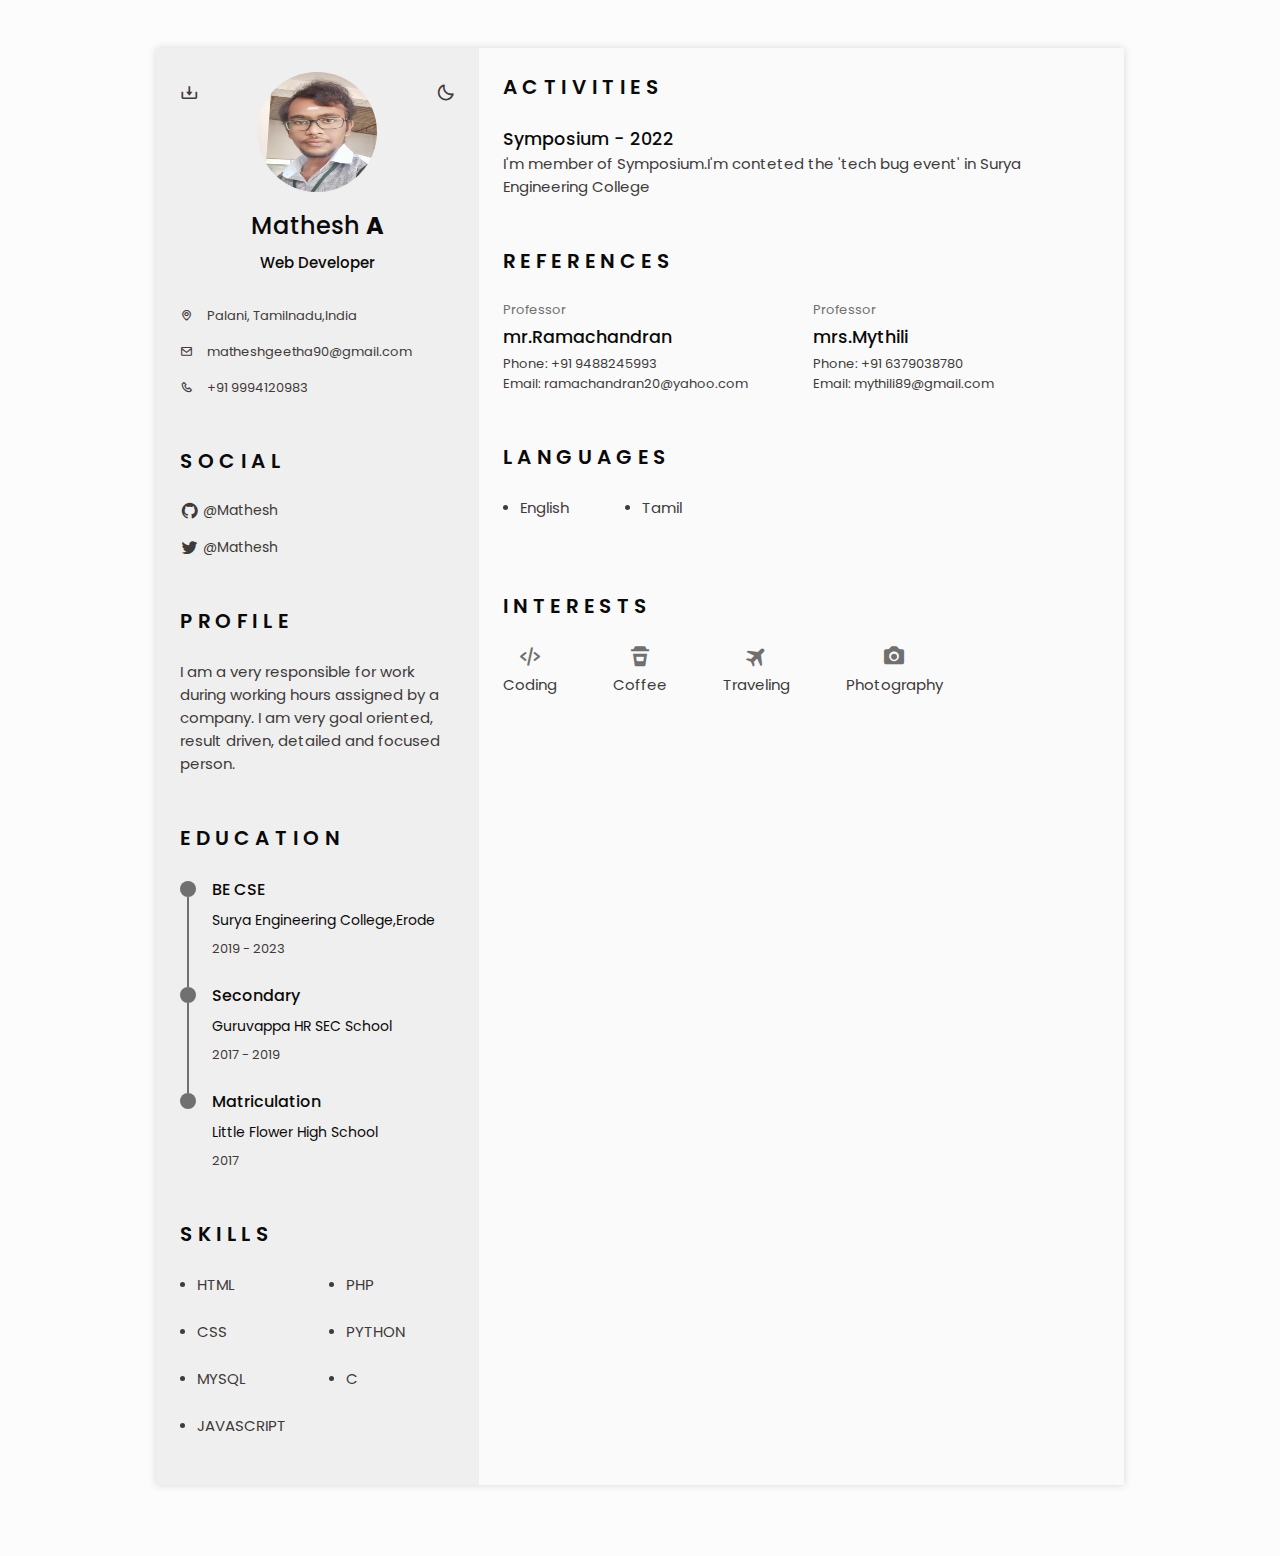
<file: Assignment/Team-lead-Mathesh/Assignment-1/index.html>
<!DOCTYPE html>
    <html lang="en">
    <head>
        <meta charset="UTF-8">
        <meta name="viewport" content="width=device-width, initial-scale=1.0">

        <!-- BOX ICONS -->
        <link rel="stylesheet" href="https://cdn.jsdelivr.net/npm/boxicons@latest/css/boxicons.min.css">

        <!-- CSS -->
        <link rel="stylesheet" href="assets/css/styles.css">

        <!-- Favicon -->
        <link rel="icon" href="assets/img/mathesh.jpg"  type="image/jpg">

        <title>Mathesh A-Resume</title>
    </head>
    <body>
        <!-- HEADER -->
        <header class="l-header" id="header">
            <nav class="nav bd-container">
                <a href="#" class="nav_logo">Mathesh A </a>
                <div class="nav_menu" id="nav-menu">
                    <ul class="nav_list">
                        <li class="nav_item">
                            <a href="#home" class="nav_link active-link">
                                <i class='bx bx-home nav_icon'></i>Home
                            </a>
                        </li>
                        <li class="nav_item">
                            <a href="#profile" class="nav_link">
                                <i class='bx bx-user nav_icon'></i>Profile
                            </a>
                        </li>
                        <li class="nav_item">
                            <a href="#education" class="nav_link">
                                <i class='bx bx-book nav_icon'></i>Education
                            </a>
                        </li>
                        <li class="nav_item">
                            <a href="#skills" class="nav_link">
                                <i class='bx bx-receipt nav_icon'></i>Skills
                            </a>
                        </li>
            
                        <li class="nav_item">
                            <a href="#certificate" class="nav_link">
                                <i class='bx bx-award nav_icon'></i>Certificate
                            </a>
                        </li>
                        <li class="nav_item">
                            <a href="#references" class="nav_link">
                                <i class='bx bx-link-external nav_icon'></i>References
                            </a>
                        </li>
                    </ul>
                </div>
                <div class="nav_toggle" id="nav-toggle">
                    <i class='bx bx-grid-alt'></i>
                </div>
            </nav>
        </header>

        <main class="l-main bd-container">
            <!-- All elements within this div, is generated in PDF -->
            <div class="resume" id="area-cv">
                <div class="resume__left">
                    <!-- HOME -->
                    <section class="home" id="home">
                        <div class="home_containter section bd-grid">
                            <div class="home_data bd-grid">
                                <img src="assets/img/mathesh.jpg" alt="" class="home_img center">
                                <h1 class="home_title">Mathesh <b>A</b></h1>
                                <h3 class="home_profession">Web Developer</h3>
                                                            </div>
                            <div class="home_address bd-grid">
                                <span class="home_information">
                                    <i class="bx bx-map"> &nbsp; </i> Palani, Tamilnadu,India 
                                </span>
                                <span class="home_information">
                                    <i class="bx bx-envelope"> &nbsp; </i> matheshgeetha90@gmail.com
                                </span>
                                <span class="home_information">
                                    <i class="bx bx-phone"> &nbsp; </i> +91 9994120983
                                </span>
                            </div>
                        </div>
                        
                        <!-- Theme change button -->
                        <i class="bx bx-moon change-theme" title="Theme" id="theme-button"></i>
                        <!-- Button to generate and download the pdf. Available for desktop -->
                        <i class="bx bx-download generate-pdf" title="Generate PDF" id="resume-button"></i>
                    </section>          
                    
                    <!-- SOCIAL -->
                    <section class="social section">
                        <h2 class="section-title">SOCIAL</h2>
                        <div class="social_container bd-grid">
                            </a>
                            <a href="https://github.com/matheshananthan/" target="_blank" class="social_link">
                                <i class="bx bxl-github social_icon"></i> @Mathesh
                            </a>
                            <a href="https://twitter.com/MatheshAg" target="_blank" class="social_link">
                                <i class="bx bxl-twitter social_icon"></i> @Mathesh
                            </a>
                        </div>
                    </section>
                    <!-- PROFILE -->
                    <section class="profile section" id="profile">
                        <h2 class="section-title">Profile</h2>
                        <p class="profile_description">
                            I am a  very responsible for work during working hours assigned by a company. I am very goal oriented, result driven, detailed and focused person. 
                        </p>
                    </section>
                    
                    <!-- EDUCATION -->
                    <section class="education section" id="education">
                        <h2 class="section-title">Education</h2>
                        <div class="education_container bd-grid">
                            <div class="education_content">
                                <div class="education_time">
                                    <span class="education_rounder"></span>
                                    <span class="education_line"></span>
                                </div>
                                <div class="education_data bd-grid">
                                    <h3 class="education_title">BE CSE</h3>
                                    <span class="education_studies">Surya Engineering College,Erode</span>
                                    <span class="education_year">2019 - 2023</span>
                                </div>
                            </div>
                            <div class="education_content">
                                <div class="education_time">
                                    <span class="education_rounder"></span>
                                    <span class="education_line"></span>
                                </div>
                                <div class="education_data bd-grid">
                                    <h3 class="education_title">Secondary</h3>
                                    <span class="education_studies">Guruvappa HR SEC School</span>
                                    <span class="education_year">2017 - 2019</span>
                                </div>
                            </div>
                            <div class="education_content">
                                <div class="education_time">
                                    <span class="education_rounder"></span>
                                    <!-- <span class="education_line"></span> -->
                                </div>
                                <div class="education_data bd-grid">
                                    <h3 class="education_title">Matriculation</h3>
                                    <span class="education_studies">Little Flower High School</span>
                                    <span class="education_year">2017</span>
                                </div>
                            </div>
                        </div>
                    </section>
                    <!-- SKILLS  -->
                    <section class="skills section" id="skills">
                        <h2 class="section-title">Skills</h2>
                        <div class="skills_content bd-grid">
                            <ul class="skills_data">
                                <li class="skills_name">
                                    <span class="skills_circle"></span> HTML
                                </li>
                                <li class="skills_name">
                                    <span class="skills_circle"></span> CSS
                                </li>
                                <li class="skills_name">
                                    <span class="skills_circle"></span> MYSQL
                                </li>
                                <li class="skills_name">
                                    <span class="skills_circle"></span> JAVASCRIPT
                                </li>
                            </ul>
                            <ul class="skills_data">
                                <li class="skills_name">
                                    <span class="skills_circle"></span>PHP
                                </li>
                                <li class="skills_name">
                                    <span class="skills_circle"></span>PYTHON
                                </li>
                                <li class="skills_name">
                                    <span class="skills_circle"></span>C
                                </li>
                            </ul>
                        </div>
                    </section>
                </div>
                <div class="resume__right">
                    <!-- EXPERIENCE -->
                    <!-- ACTIVITIES -->
                    <section class="Activites section" id="activities">
                        <h2 class="section-title">Activities</h2>
                        <div class="activities_container bd-grid">
                           
                            <div class="activities_content">
                                <h3 class="section_title">Symposium - 2022</h3>
                                <p class="activities_description">
                                 I'm member of  Symposium.I'm conteted the 'tech bug event' in Surya Engineering College  
                                </p>
                            </div>
                        </div>
                    </section>
                    <!-- REFERENCES -->
                    <section class="references section" id="references">
                        <h2 class="section-title">References</h2>
                        <div class="references_container bd-grid">
                            <div class="references_content bd-grid">
                                <span class="references_subtitle">Professor</span>
                                <h3 class="references_title">mr.Ramachandran</h3>
                                <ul class="references_contact">
                                    <li>Phone:  +91 9488245993</li>
                                    <li>Email:  ramachandran20@yahoo.com</li>
                                </ul>
                            </div>
                            <div class="references_content bd-grid">
                                <span class="references_subtitle">Professor</span>
                                <h3 class="references_title">mrs.Mythili</h3>
                                <ul class="references_contact">
                                    <li>Phone:  +91 6379038780</li>
                                    <li>Email:  mythili89@gmail.com</li>
                                </ul>
                            </div>
                        </div>
                    </section>
                    <!-- LANGUAGES -->
                    <section class="languages section">
                        <h2 class="section-title">Languages</h2>
                        <div class="languages_container">
                            <ul class="languages_content bd-grid">
                                <li class="languages_name">
                                    <span class="languages_circle"></span> English
                                </li>
                                <li class="languages_name">
                                    <span class="languages_circle"></span> Tamil
                                </li>
                                
                            </ul>
                        </div>
                    </section>
                    
                    <!-- INTERESTS -->
                    <section class="interests section">
                        <h2 class="section-title">Interests</h2>
                        <div class="interests_container bd-grid">
                            <div class="interests_content">
                                <i class='bx bx-code-alt interests_icon'></i>
                                <span class="interests_name">Coding</span>
                            </div>
                            <div class="interests_content">
                                <i class='bx bxs-coffee-togo interests_icon' ></i>
                                <span class="interests_name">Coffee</span>
                            </div>
                            <div class="interests_content">
                                <i class="bx bxs-plane-alt interests_icon"></i>
                                <span class="interests_name">Traveling</span>
                            </div>
                            <div class="interests_content">
                                <i class="bx bxs-camera interests_icon "></i>
                                <span class="interests_name">Photography</span>
                            </div>
                        </div>
                    </section>
                </div>
            </div>        
        </main> 

        <!-- SCROLL TOP -->
            <a href="#" class="scrolltop" id="scrolltop">
                <i class="bx bx-up-arrow-alt scrolltop_icon"></i>
            </a>

        <!-- HTML2PDF -->
        <script src="assets/js/html2pdf.bundle.min.js"></script>
        
        <!-- MAIN JS -->
        <script src="assets/js/main.js"></script>
    </body> <br>
</html>
</file>
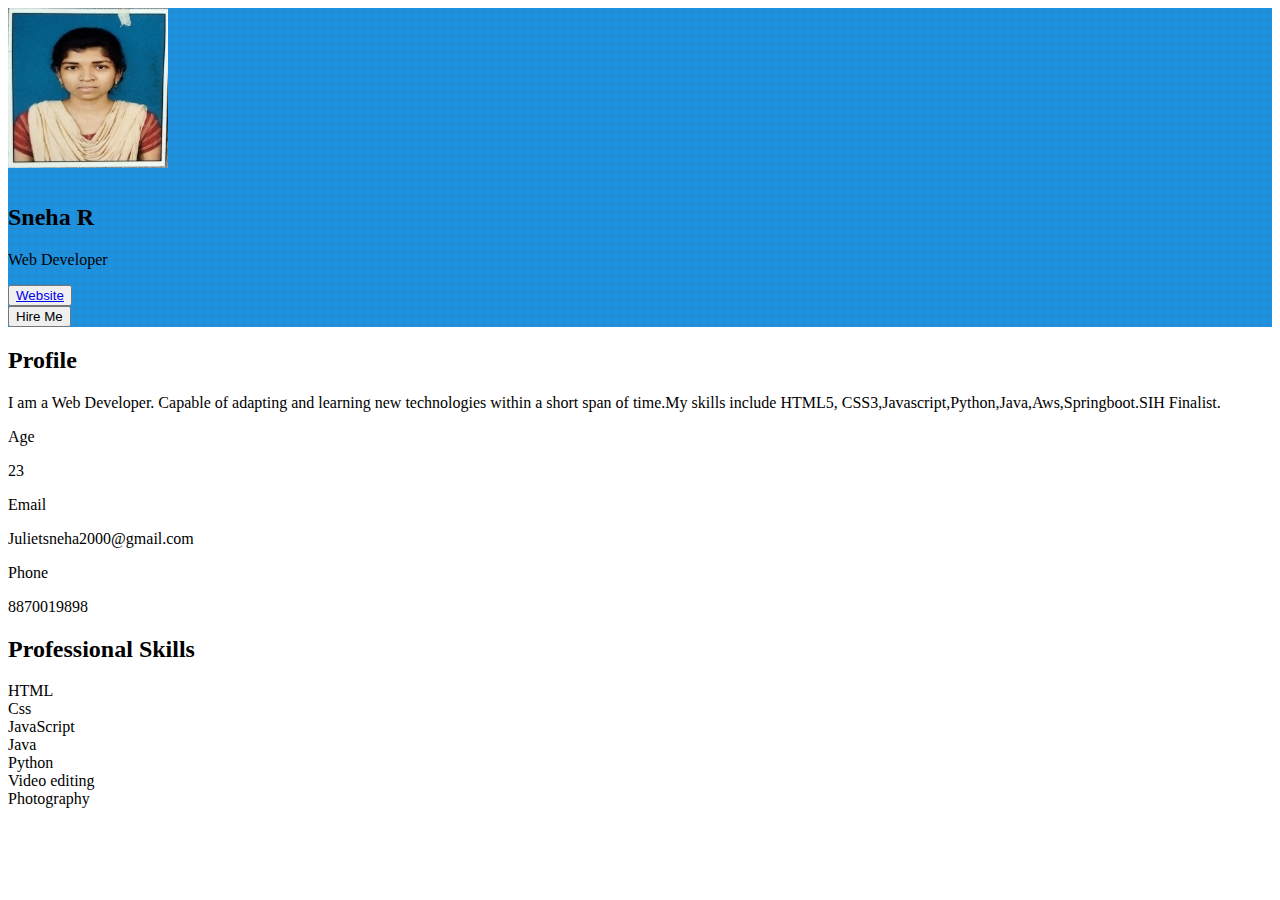
<file: Assignment/Team-Sneha/Assignment 1/index.html>
<!DOCTYPE html>
<html lang="en">
  <head>
    <meta charset="UTF-8" />
    <meta http-equiv="X-UA-Compatible" content="IE=edge" />
    <meta name="viewport" content="width=device-width, initial-scale=1.0" />
    <link rel="stylesheet" href="css/style.css" />
    <link
      href="https://cdn.jsdelivr.net/npm/bootstrap@5.2.1/dist/css/bootstrap.min.css"
      rel="stylesheet"
      integrity="sha384-iYQeCzEYFbKjA/T2uDLTpkwGzCiq6soy8tYaI1GyVh/UjpbCx/TYkiZhlZB6+fzT"
      crossorigin="anonymous"
    />
    <title>Profile</title>
  </head>

  <body>
    <div class="container p-3">
      <!-- top banner -->
      <div class="row p-3 top-banner rounded align-items-center">
        <div class="col-12 col-md-4 col-lg-3">
          <div class="p-1 bg-light profile-img text-center">
            <img
              src="img/sneha.jpg"
              alt="Profile Photo"
              class="profile-img rounded"
            />
          </div>
        </div>
        <div class="col-12 col-md-8 col-lg-9">
          <h2 class="text-white">Sneha R</h2>
          <p class="text-white">Web Developer</p>
          <!-- download btn -->
          <div class="col-12 col-md-6">
            <div class="row">
              <div class="col-6">
                <button class="btn btn-secondary">
                  <a
                    href="https://github.com/Julietsneha2000"
                    class="text-decoration-none text-white"
                    >Website</a
                  >
                </button>
              </div>
              <div class="col-6">
                <button class="btn btn-success">Hire Me</button>
              </div>
            </div>
          </div>
        </div>
      </div>
      <!-- body content -->
      <div class="row justify-content-between mt-5">
        <div class="col-12 col-md-6">
          <h2>Profile</h2>
          <p class="mt-4">
            I am a Web Developer. Capable of adapting and learning new
            technologies within a short span of time.My skills include HTML5,
            CSS3,Javascript,Python,Java,Aws,Springboot.SIH Finalist.
          </p>
        </div>
        <div class="col-12 col-md-4">
          <div class="row">
            <p class="col-6">Age</p>
            <p class="col-6">23</p>
          </div>
          <div class="row">
            <p class="col-6">Email</p>
            <p class="col-6">Julietsneha2000@gmail.com</p>
          </div>
          <div class="row">
            <p class="col-6">Phone</p>
            <p class="col-6">8870019898</p>
          </div>
        </div>
      </div>
      <!-- skils -->
      <div class="row mt-5">
        <h2>Professional Skills</h2>
        <div class="col-12 col-md-6">
          <div class="mt-4">
            <span>HTML</span>
            <div class="progress">
              <div
                class="progress-bar"
                role="progressbar"
                style="width: 100%"
              ></div>
            </div>
          </div>
          <div class="mt-4">
            <span>Css</span>
            <div class="progress">
              <div
                class="progress-bar bg-success"
                role="progressbar"
                style="width: 100%"
              ></div>
            </div>
          </div>
          <div class="mt-4">
            <span>JavaScript</span>
            <div class="progress">
              <div
                class="progress-bar"
                role="progressbar"
                style="width: 80%"
              ></div>
            </div>
          </div>
          <div class="mt-4">
            <span>Java</span>
            <div class="progress">
              <div
                class="progress-bar bg-info"
                role="progressbar"
                style="width: 100%"
              ></div>
            </div>
          </div>
        </div>
        <div class="col-12 col-md-6">
          <div class="mt-4">
            <span>Python</span>
            <div class="progress">
              <div
                class="progress-bar bg-success"
                role="progressbar"
                style="width: 85%"
              ></div>
            </div>
          </div>
          <div class="mt-4">
            <span>Video editing</span>
            <div class="progress">
              <div
                class="progress-bar"
                role="progressbar"
                style="width: 75%"
              ></div>
            </div>
          </div>
	  <div class="mt-4">
            <span>Photography</span>
            <div class="progress">
              <div
                class="progress-bar"
                role="progressbar"
                style="width: 85%"
              ></div>
            </div>
          </div>
            </div>
          </div>
        </div>
      </div>
    </div>
  </body>
</html>
</file>
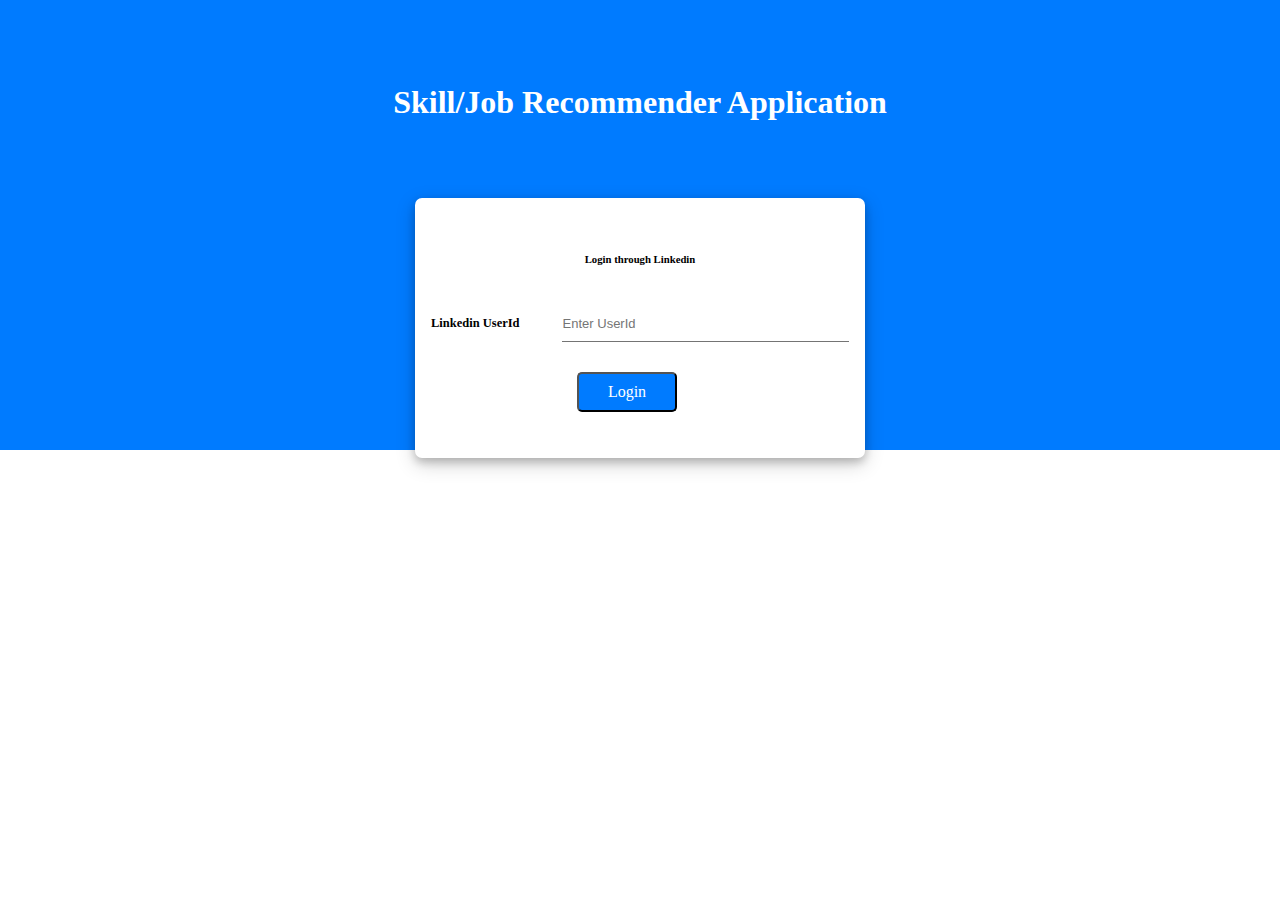
<file: Final deliverable/templates/linked.html>
<html>
  <head>
  <title>login</title>

  <link rel="stylesheet" href="https://cdn.jsdelivr.net/npm/bootstrap@4.1.3/dist/css/bootstrap.min.css" integrity="sha384-MCw98/SFnGE8fJT3GXwEOngsV7Zt27NXFoaoApmYm81iuXoPkFOJwJ8ERdknLPMO" crossorigin="anonymous">
  <link rel="stylesheet" href="https://cdnjs.cloudflare.com/ajax/libs/font-awesome/4.7.0/css/font-awesome.min.css">
  <script>
      document.getElementById("login").addEventListener("click",dash);
      function dash(){
        window.location.href="skill.html";
      }
      document.getElementById("Register").addEventListener("click",dash1);
      function dash1(){
        window.location.href="register.html";
      }
  </script>

<style>
.place{
  font-size: 13px;
  display: block;
  font-family: 'Rubik', sans-serif;
  width: 100%;
  padding: 10px 1px;
  border: 0;
  border-bottom: 1px solid #747474;
  outline: none;
}
label{
font-size:12.5px;
}
td{
padding:14px;
}
.btn{
color:white;
font-size:16px;
background-color: #007bff;
border-radius: 5px;
width:100px;
height:40px;
text-align: center;
padding:9px;
}

.btn:hover{
 background-color: whitesmoke;
 color:#007bff;
}
*{
font-family:Georgia;
}
.head
{
padding-top:55px;
padding-bottom:55px;
text-align:center;
font-family:Georgia;
}
.head h1{
color:white;
}
body{
background-image:linear-gradient(180deg,#007bff 50%,transparent 50%);
}
.bodymain{
background-color:#fff;
border-radius:7px;
height:230px;
width:450px;
padding-top:30px;
box-shadow: 0 4px 8px 0 rgba(0, 0, 0, 0.2), 0 6px 20px 0 rgba(0, 0, 0, 0.19);
}
</style>
</head>

<body>
<div class="head">
<h1>Skill/Job Recommender Application</h1>
</div>
<center>
<div  class="bodymain shadow-lg bg-white rounded">
    <h6>Login through Linkedin</h6>
<form name="myform" action="/linkedlogin" method="POST">
<table width="450px">
<tr>
<td>
<label for="username"><b>Linkedin UserId</b></label>
</td>
<td>
<input type="text" id="username" class="place" placeholder="Enter UserId" name="username" maxlength="50" size="30">
</td>
</tr>
<tr>
<td colspan="2" style="padding-left:160px" >
<input type="submit" value="Login" name="save" class="btn" id="login">
</td>

</tr>
</table>
</form>
</div>
</center>
</body>
</html>
</file>
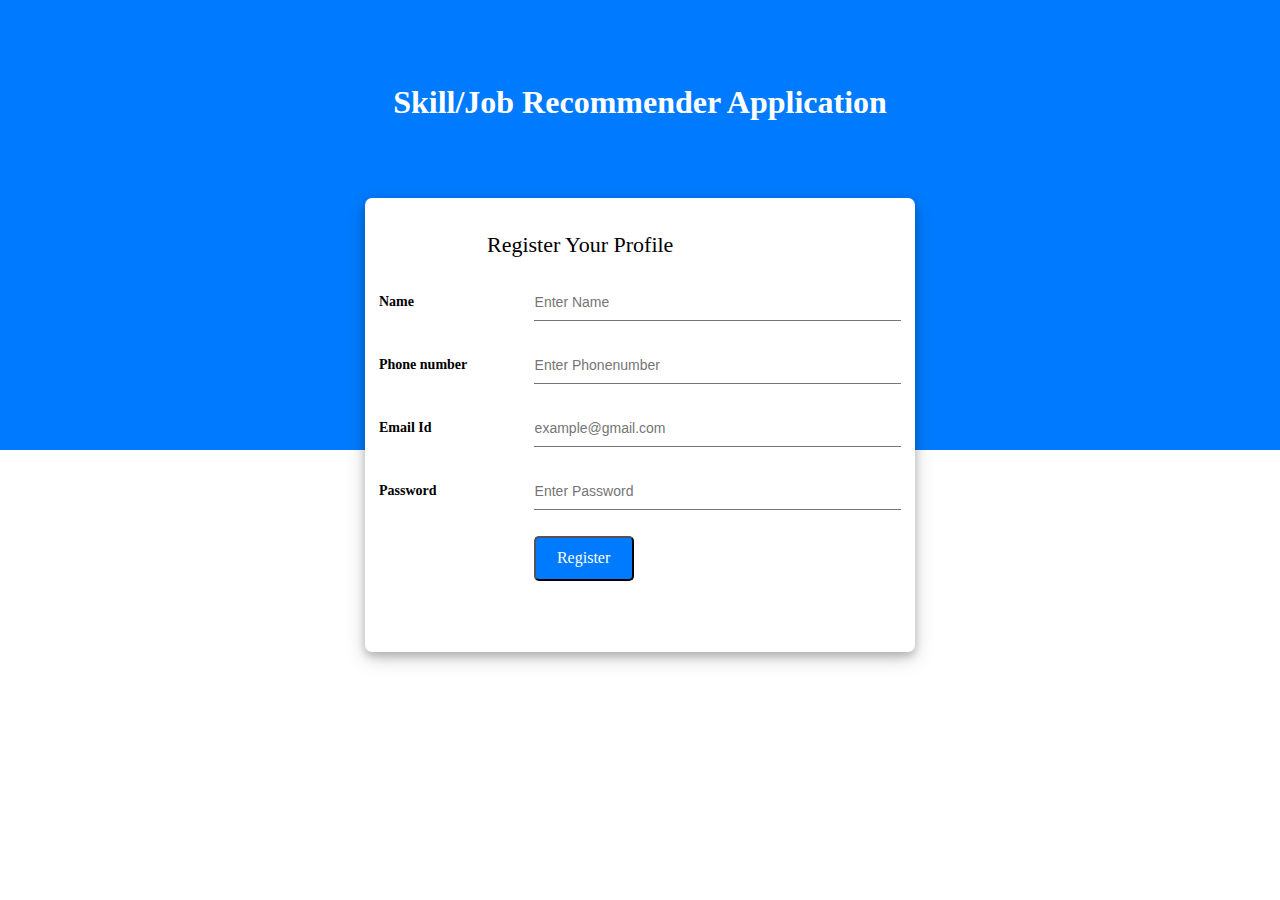
<file: Final deliverable/templates/register.html>
<html>
  <head>
  <title>login</title>

  <link rel="stylesheet" href="https://cdn.jsdelivr.net/npm/bootstrap@4.1.3/dist/css/bootstrap.min.css" integrity="sha384-MCw98/SFnGE8fJT3GXwEOngsV7Zt27NXFoaoApmYm81iuXoPkFOJwJ8ERdknLPMO" crossorigin="anonymous">
  <link rel="stylesheet" href="https://cdnjs.cloudflare.com/ajax/libs/font-awesome/4.7.0/css/font-awesome.min.css">
  <script>
      
  </script>

<style>
.place{
  font-size: 14px;
  display: block;
  font-family: 'Rubik', sans-serif;
  width: 100%;
  padding: 10px 1px;
  border: 0;
  border-bottom: 1px solid #747474;
  outline: none;
}
label{
font-size:14px;
}
td{
padding:12px;
}
.btn{
color:white;
font-size:16px;
background-color: #007bff;
border-radius: 5px;
width:100px;
height:45px;
text-align: center;
padding:9px;
}

.btn:hover{
 background-color: whitesmoke;
 color:#007bff;
}
*{
font-family:Georgia;
}
.head
{
padding-top:55px;
padding-bottom:55px;
text-align:center;
font-family:Georgia;
}
.head h1{
color:white;
}
body{
background-image:linear-gradient(180deg,#007bff 50%,transparent 50%);
}
.bodymain{
background-color:#fff;
border-radius:7px;
height:434px;
width:550px;
padding-top:20px;
box-shadow: 0 4px 8px 0 rgba(0, 0, 0, 0.2), 0 6px 20px 0 rgba(0, 0, 0, 0.19);
}
</style>
</head>

<body>
<div class="head">
<h1>Skill/Job Recommender Application</h1>
</div>
<center>
<div  class="bodymain shadow-lg bg-white rounded">
<form name="myform" action="/skillreg" method="POST">
<table width="550px">
<tr>
    <td colspan="2" style="font-size:22px;padding-left:120px;">
    Register Your Profile
</td>
</tr>
<tr>
    <td>
    <label for="name"><b>Name</b></label>
    </td>
    <td>
    <input type="text" id="name" class="place" placeholder="Enter Name" name="name" maxlength="50" size="30">
    </td>
    </tr>
    <tr>
        <td>
        <label for="phonenum"><b>Phone number</b></label>
        </td>
        <td>
        <input type="text" id="phonenum" class="place" placeholder="Enter Phonenumber" name="phonenum" maxlength="50" size="30">
        </td>
        </tr>
        
    <tr>
<td>
<label for="username"><b>Email Id</b></label>
</td>
<td>
<input type="text" id="username" class="place" placeholder="example@gmail.com" name="username" maxlength="50" size="30">
</td>
</tr>
<tr>
<td>
<label for="password"><b>Password</b></label>
</td>
<td>
<input type="password" id="password" class="place" Placeholder="Enter Password" name="password" maxlength="50" size="30">
</td>
</tr>
<tr>
<td>
</td>
<td>
<input type="submit" value="Register" name="save" class="btn" id="login">
</td>
</tr>
</table>
</form>
</div>
</center>
</body>
</html>
</file>
<file: Assignment/Team-lead-Mathesh/Assignment-1/assets/css/styles.css>
/* GOOGLE FONTS */
@import url('https://fonts.googleapis.com/css2?family=Poppins:wght@400;500;600&display=swap');

/* VARIABLES CSS */
:root {
  --header-height: 3rem;

  /* Colors */
  --title-color: #0b0a0a;
  --text-color: #403a3a;
  --text-color-light: #707070;
  --container-color: #fafafa;
  --container-color-alt: #f0efef;
  --body-color: #fcfcfc;

  /* Font and typography */
  --body-font: 'Poppins', sans-serif;
  --h1-font-size: 1.5rem;
  --h2-font-size: 1.25rem;
  --h3-font-size: 1rem;
  --normal-font-size: 0.938rem;
  --small-font-size: 0.875rem;
  --smaller-font-size: 0.813rem;

  /* Font weight */
  --font-medium: 500;
  --font-semi-bold: 600;

  /* Margins */
  --mb-1: 0.5rem;
  --mb-2: 1rem;
  --mb-3: 1.5rem;

  /* z index */
  --z-tooltip: 10;
  --z-fixed: 100;
}

/* BASE */
*,
::before,
::after {
  box-sizing: border-box;
}

html {
  scroll-behavior: smooth;
}

/* Variables Dark theme */
body.dark-theme{
  --title-color: #F2F2F2;
  --text-color: #BFBFBF;
  --container-color: #212121;
  --container-color-alt: #181616;
  --body-color: #2B2B2B;
}


/* Button Dark/Light */
.change-theme{
  position: absolute;
  right: 0;
  top: 2.2rem;
  display: flex;
  color: var(--text-color);
  font-size: 1.2rem;
  cursor: pointer;
}

.change-theme:hover{
  color: var(--text-color);
}
/* Font size variables to scale cv */
body.scale-cv{
  --h1-font-size: .938rem;
  --h2-font-size: .938rem;
  --h3-font-size: .875rem;
  --normal-font-size: 0.813rem;
  --small-font-size: 0.75rem;
  --smaller-font-size: 0.688rem;
}
/* Generate PDF button */
.generate-pdf{
  display: none;
  position: absolute;
  top: 2.2rem;
  left: 0;
  font-size: 1.2rem;
  color: var(--text-color);
  cursor: pointer;
}

.generate-pdf:hover{
  color: var(--title-color);
}
/* Classes modified to reduce size and print on A4 sheet */
.scale-cv .change-theme,
.scale-cv .generate-pdf{
  display: none;
}

.scale-cv .bd-container{
  max-width: 700px;
}

.scale-cv .section{
  padding: 1.5rem 0 .80rem;
}

.scale-cv .section-title{
  margin-bottom: .75rem;
}

.scale-cv .resume_left,
.scale-cv .resume_right{
  padding: 0 1rem;
}

.scale-cv .home_img{
  width: 85px;
  height: 85px;
}

.scale-cv .home_container{
  gap: 1rem;
}

.scale-cv .home_data{
  gap: .10rem;
}

.scale-cv .profile_description {
  font-size: 12px;
}

.scale-cv .home_address,
.scale-cv .social_container{
  gap: .55rem;
}

.scale-cv .home_icon,
.scale-cv .social_icon,
.scale-cv .interests_icon{
  font-size: 1rem;
}

.scale-cv .education_container,
.scale-cv .experience_container,
.scale-cv .certificate_container{
  gap: 0;
}

.scale-cv .education_time,
.scale-cv .experience_time{
  padding-right: 1rem;
}

.scale-cv .education_rounder,
.scale-cv .experience_rounder{
  width: 11px;
  height: 11px;
  margin-top: .2rem;
}

.scale-cv .education_line{
  width: 1px;
  height: 70px;
  transform: translate(5px, 0);
}

.scale-cv .education_title,
.scale-cv .education_studies{
  font-size: 12px;
}

.scale-cv .experience_line{
  width: 1px;
  height: 130px;
  transform: translate(5px, 0);
}

.scale-cv .education_data,
.scale-cv .experience_data{
  gap: .20rem;
  font-size: 12px;
}


.scale-cv .skills_name{
  margin-bottom: var(--mb-1);
  font-size: 13px;
}

.scale-cv .interests_container{
  column-gap: 1.5rem;
  font-size: 10px;
}

body {
  margin: 0 0 var(--header-height) 0;
  padding: 0;
  font-family: var(--body-font);
  font-size: var(--normal-font-size);
  background-color: var(--body-color);
  color: var(--text-color);
}

h1,
h2,
h3,
ul,
p {
  margin: 0;
}

h1,
h2,
h3 {
  color: var(--title-color);
  font-weight: var(--font-medium);
}

ul {
  padding: 0;
  list-style: none;
}

a {
  text-decoration: none;
}

img {
  max-width: 100%;
  height: auto;
}

/* CLASS CSS */
.section {
  padding: 1.5rem 0;
}

.section-title {
  font-size: var(--h2-font-size);
  color: var(--title-color);
  font-weight: var(--font-semi-bold);
  text-transform: uppercase;
  letter-spacing: 0.35rem;
  text-align: center;
  margin-bottom: var(--mb-3);
}

/* LAYOUT */
.bd-container {
  max-width: 968px;
  width: calc(100% - 3rem);
  margin-left: var(--mb-3);
  margin-right: var(--mb-3);
}

.bd-grid {
  display: grid;
  gap: 1.5rem;
}

.l-header {
  width: 100%;
  position: fixed;
  bottom: 0;
  left: 0;
  z-index: var(--z-fixed);
  background-color: var(--body-color);
  box-shadow: 0 -1px 4px rgba(0, 0, 0, 0.1);
  transition: 0.3s;
}

/* NAV */
.nav {
  height: var(--header-height);
  display: flex;
  justify-content: space-between;
  align-items: center;
}

@media screen and (max-width: 968px) {
  .nav_menu {
    position: fixed;
    bottom: -100%;
    left: 0;
    width: 100%;
    padding: 2rem 1.5rem;
    background-color: var(--body-color);
    box-shadow: 0 1px 4px rgba(0, 0, 0, .1);
    border-radius: 1rem 1rem 0 0;
    z-index: var(--z-fixed)
    transition 0.3s;
  }

.nav_logo, .nav_toggle {
  color: var(--title-color);
  font-weight: var(--font-medium);
}

.nav_toggle{
  font-size: 1.2rem;
  cursor: pointer;
}

.nav_item {
  text-align: center;
}

.nav_list {
  display: grid;
  grid-template-columns: repeat(3, 1fr);
  gap: 2rem;
}

.nav_link{
  display: flex;
  flex-direction: column;
  font-size: var(--smaller-font-size);
  color: var(--text-color-light);
  font-weight: var(--font-medium);
}

.nav_link:hover{
  color: var(--title-color);
}

.nav_icon {
  font-size: 1.2rem;
  margin-bottom: var(--mb-1);
}

/* Show menu */
.show-menu{
  bottom: var(--header-height);
}

/* Active menu link */
.active-link{
  color: var(--title-color);
}
}
/* HOME */
.home{
  position: relative;
}
.home_container{
  gap: 3rem;
}

.home_data{
  gap: .5rem;
  text-align: center;
}

.home_img{
  width: 120px;
  height: 120px;
  margin: auto;
  border-radius: 50%;
  justify-content: center;
  margin-bottom: var(--mb-1);
}

.home_title {
  font-size: var(--h1-font-size);
}

.home_profession{
  font-size: var(--normal-font-size);
  margin-bottom: var(--mb-1);
}

.home_address{
  gap: 1rem;
}

.home_information{
  display: flex;
  align-items: center;
  font-size: var(--smaller-font-size);
}

.home_icon {
  font-size: 1.2rem;
  margin-right: 25rem;
}

.home_button-movil{
  display: inline-block;
  border: 2px solid var(--text-color);
  color: var(--title-color);
  padding: 1rem 2rem;
  border-radius: 25rem;
  transition: .3s;
  font-weight: var(--font-medium);
  margin-top: var(--mb-3);
}

.home_button-movil:hover{
  background-color: var(--text-color);
  color: var(--container-color);
}

/* SOCIAL */
.social_container{
  grid-template-columns: max-content;
  gap: 1rem;
}

.social_link{
  display: inline-flex;
  align-items: center;
  font-size: var(--small-font-size);
  color: var(--text-color);
}

.social_link:hover{
  color: var(--title-color);
}

.social_icon{
  font-size: 1.2rem;
  margin-right: .25rem;
}
/* PROFILE */
.profile_description{
  text-align: center;
}
/* EDUCATION AND EXPERIENCE */
.education_content,
.experience_content{
  display: flex;
}

.education_time,
.experience_time{
  padding-right: 1rem;
}

.education_rounder,
.experience_rounder{
  position: relative;
  display: block;
  width: 16px;
  height: 16px;
  background-color: var(--text-color-light);
  border-radius: 50%;
  margin-top: .25rem;
}

.education_line,
.experience_line{
  display: block;
  width: 2px;
  height: 110%;
  background-color: var(--text-color-light);
  transform: translate(7px, 0);
}

.education_data,
.experience_data{
  gap: .5rem;
}

.education_title,
.experience_title{
  font-size: var(--h3-font-size);
}

.education_studies,
.experience_company{
  font-size: var(--small-font-size);
  color: var(--title-color);
}

.education_year{
  font-size: var(--smaller-font-size);
}
/* SKILLS AND LANGUAGES */
.skills_content,
.languages_content{
  grid-template-columns: repeat(2, 1fr);
}

.languages_content{
  gap: 0;
}

.skills_name,
.languages_name{
  display: flex;
  align-items: center;
  margin-bottom: var(--mb-3);
}

.skills_circle,
.languages_circle{
  display: inline-block;
  width: 5px;
  height: 5px;
  background-color: var(--text-color);
  border-radius: 50%;
  margin-right: .75rem;
}
/* CERTIFICATES */
.certificate_title{
  font-size: var(--h3-font-size);
  margin-bottom: var(--mb-1);
}
/* REFERENCES */
.references_content{
  gap: .25rem;
}

.references_subtitle{
  color: var(--text-color-light);
}

.references_subtitle,
.references_contact{
  font-size: var(--smaller-font-size);
}
/* INTERESTS */
.interests_container{
  grid-template-columns: repeat(3, 1fr);
  margin-top: var(--mb-2);
}

.interests_content{
  display: flex;
  flex-direction: column;
  align-items: center;
}

.interests_icon{
  font-size: 1.5rem;
  color: var(--text-color-light);
  margin-bottom: .25rem;
}
/* Scroll top */
.scrolltop{
  position: fixed;
  right: 1rem;
  bottom: 5rem;
  display: flex;
  justify-content: center;
  align-items: center;
  padding: .3rem;
  background-color: var(--container-color-alt);
  border-radius: .4rem;
  z-index: var(--z-tooltip);
  transition: .4s;
  /* visibility: hidden; */
}

.scrolltop_icon{
  font-size: 1.2rem;
  color: var(--text-color);
}

.show-scroll{
  visibility: visible;
  bottom: 5rem;
}
/*========== MEDIA QUERIES ==========*/
/* For small devices, menu two columns */
@media screen and (max-width: 320px){
  .nav_list{
    grid-template-columns: repeat(2, 1fr);
    gap: 1rem .5rem;
  }
}


/* Classes modified for large screen size */
@media screen and (min-width: 968px){
  body{
    margin: 3rem 0;
  }

  .bd-container{
    margin: auto;
    margin-right: auto;
  }

  .l-header,
  .scrolltop{
    display: none;
  }

  .resume{
    display: grid;
    grid-template-columns: .5fr 1fr;
    background-color: var(--container-color);
    box-shadow: 0 0 8px rgba(13, 12, 12, .15);
  }

  .resume__left{
    background-color: var(--container-color-alt);
  }

  .resume__left,
  .resume__right{
    padding: 0 1.5rem;
  }

  .generate-pdf{
    display: inline-block;
  }

  .section-title,
  .profile_description{
    text-align: initial;
    gap: 0;
  }

  .home__container{
    gap: 1.5rem;
  }

  .home_button-movil{
    display: none;
  }

  .references_container{
    grid-template-columns: repeat(2, 1fr);
  }

  .languages_content{
    grid-template-columns: repeat(3, max-content);
    column-gap: 3.5rem;
  }

  .interests_container{
    grid-template-columns: repeat(4, max-content);
    column-gap: 3.5rem;
  }
}
</file>
<file: Assignment/Team-Sneha/Assignment 1/css/style.css>
.top-banner {
    background-color: #1c93e2;
    background-image: url('[data-uri]');
    background-size: 8px;
}
.profile-img {
    height: 11rem;
    width: 11rem;
}
.profile-img > img {
    height: 10rem;
    width: 10rem;
}
</file>
